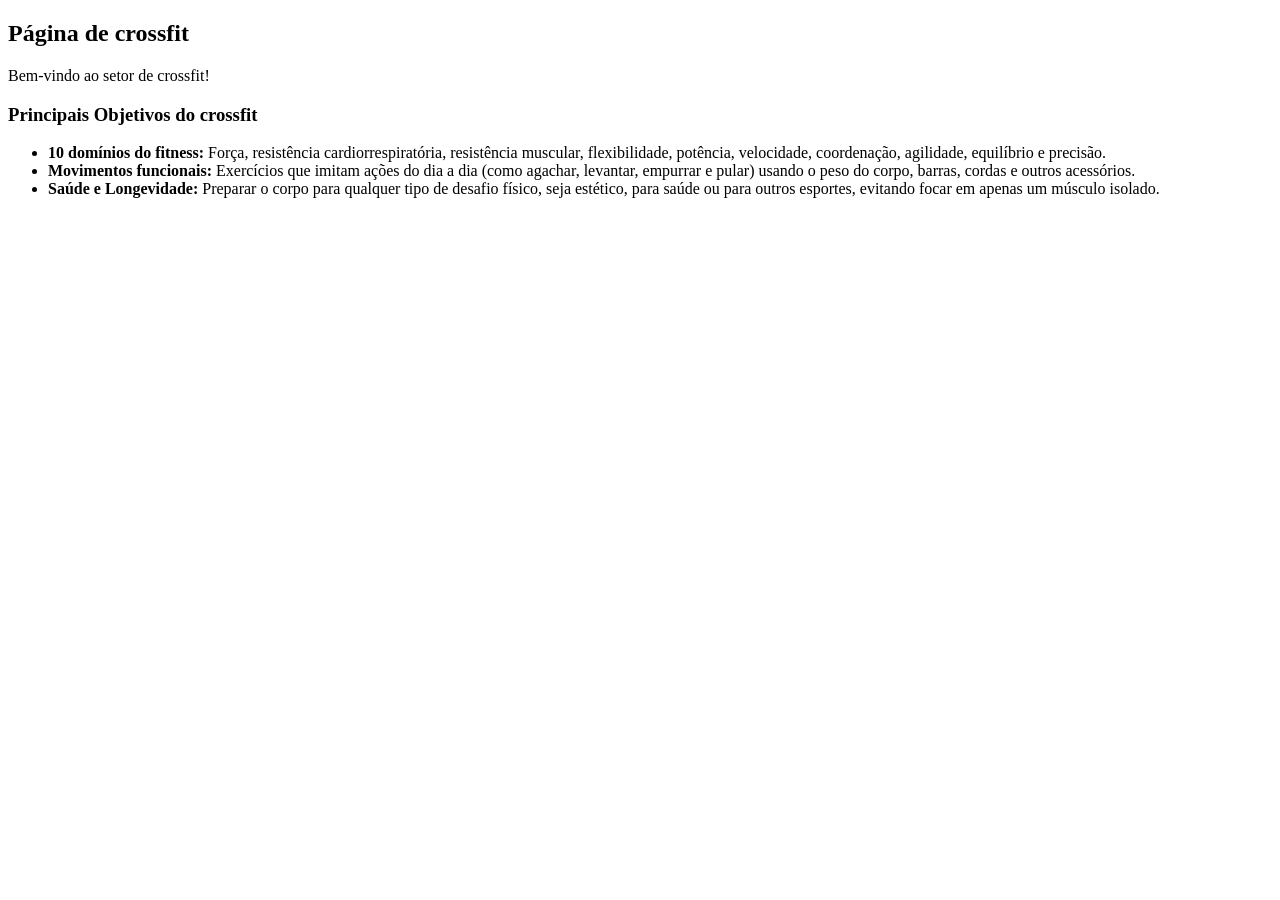
<file: CROSSFIT.HTML>
<!DOCTYPE html>
<html lang="pt-br">
<head>
    <meta charset="UTF-8">
    <link rel="stylesheet" href="./css/style.css">
    <meta name="viewport" content="width=device-width, initial-scale=1.0">
    <title>Musculação - Master Force</title>
</head>
<body>
    
 
        <!-- CONTEUDO SOBRE CROSSFIT -->
        <main class="conteudo-pagina">
            <h2>Página de crossfit</h2>
            <p>Bem-vindo ao setor de crossfit!</p>

            <h3>Principais Objetivos do crossfit</h3>
            <ul>
                <li><strong>10 domínios do fitness:</strong> Força, resistência cardiorrespiratória, resistência muscular, flexibilidade, potência, velocidade, coordenação, agilidade, equilíbrio e precisão.</li>
                <li><strong>Movimentos funcionais:</strong>  Exercícios que imitam ações do dia a dia (como agachar, levantar, empurrar e pular) usando o peso do corpo, barras, cordas e outros acessórios.</li>
                <li><strong>Saúde e Longevidade:</strong>  Preparar o corpo para qualquer tipo de desafio físico, seja estético, para saúde ou para outros esportes, evitando focar em apenas um músculo isolado.</li>
        
            </ul>
        </main>

    </div>

</body>
</html>
</file>
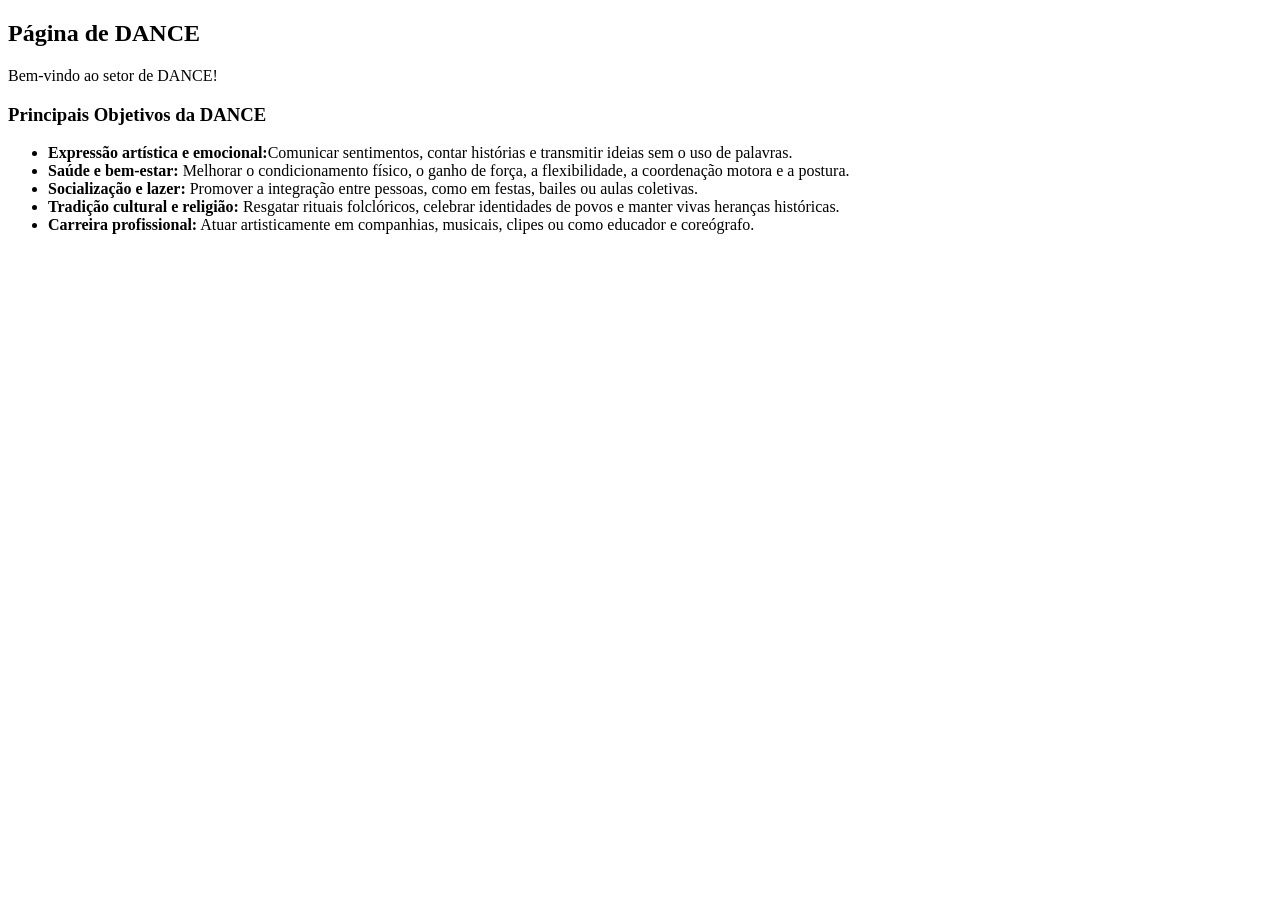
<file: DANCE.HTML>
<!DOCTYPE html>
<html lang="pt-br">
<head>
    <meta charset="UTF-8">
    <link rel="stylesheet" href="./css/style.css">
    <meta name="viewport" content="width=device-width, initial-scale=1.0">
    <title>Musculação - Master Force</title>
</head>
<body>
    
 
        <!-- CONTEUDO SOBRE DANCE -->
        <main class="conteudo-pagina">
            <h2>Página de DANCE</h2>
            <p>Bem-vindo ao setor de DANCE!</p>

            <h3>Principais Objetivos da DANCE</h3>
            <ul>
                <li><strong>Expressão artística e emocional:</strong>Comunicar sentimentos, contar histórias e transmitir ideias sem o uso de palavras.</li>
                <li><strong>Saúde e bem-estar:</strong> Melhorar o condicionamento físico, o ganho de força, a flexibilidade, a coordenação motora e a postura.</li>
                <li><strong>Socialização e lazer:</strong> Promover a integração entre pessoas, como em festas, bailes ou aulas coletivas.</li>
                <li><strong>Tradição cultural e religião:</strong>  Resgatar rituais folclóricos, celebrar identidades de povos e manter vivas heranças históricas.</li>
                <li><strong>Carreira profissional:</strong> Atuar artisticamente em companhias, musicais, clipes ou como educador e coreógrafo.</li>
                
            </ul>
        </main>

    </div>

</body>
</html>
</file>
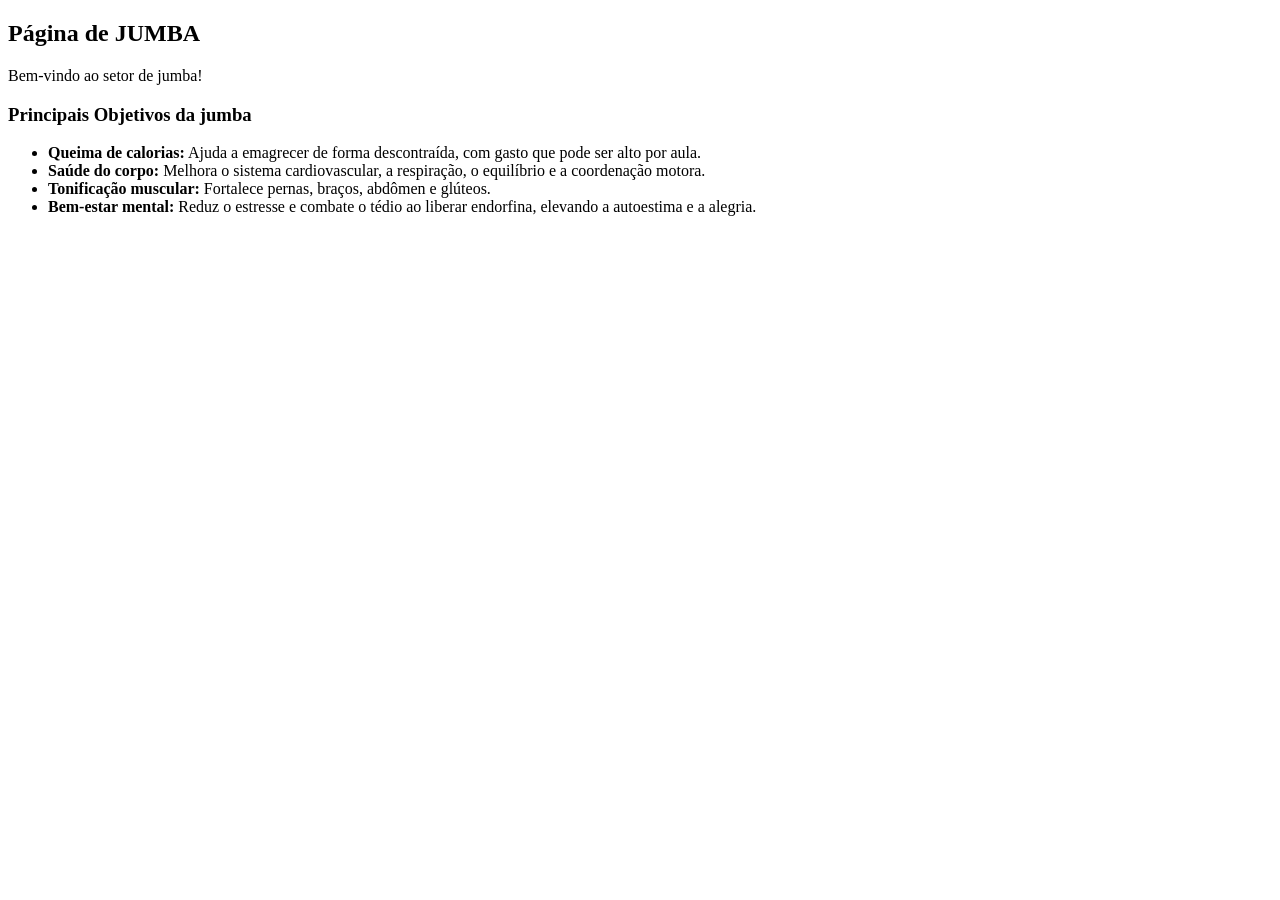
<file: JUMBA.html>
<!DOCTYPE html>
<html lang="pt-br">
<head>
    <meta charset="UTF-8">
    <link rel="stylesheet" href="./css/style.css">
    <meta name="viewport" content="width=device-width, initial-scale=1.0">
    <title>Musculação - Master Force</title>
</head>
<body>
    
 
        <!-- CONTEUDO SOBRE JUMBA -->
        <main class="conteudo-pagina">
            <h2>Página de JUMBA</h2>
            <p>Bem-vindo ao setor de jumba!</p>

            <h3>Principais Objetivos da jumba</h3>
            <ul>
                <li><strong>Queima de calorias:</strong> Ajuda a emagrecer de forma descontraída, com gasto que pode ser alto por aula.</li>
                <li><strong>Saúde do corpo:</strong> Melhora o sistema cardiovascular, a respiração, o equilíbrio e a coordenação motora.</li>
                <li><strong>Tonificação muscular:</strong>  Fortalece pernas, braços, abdômen e glúteos.</li>
                <li><strong>Bem-estar mental:</strong> Reduz o estresse e combate o tédio ao liberar endorfina, elevando a autoestima e a alegria.</li>
            </ul>
        </main>

    </div>

</body>
</html>
</file>
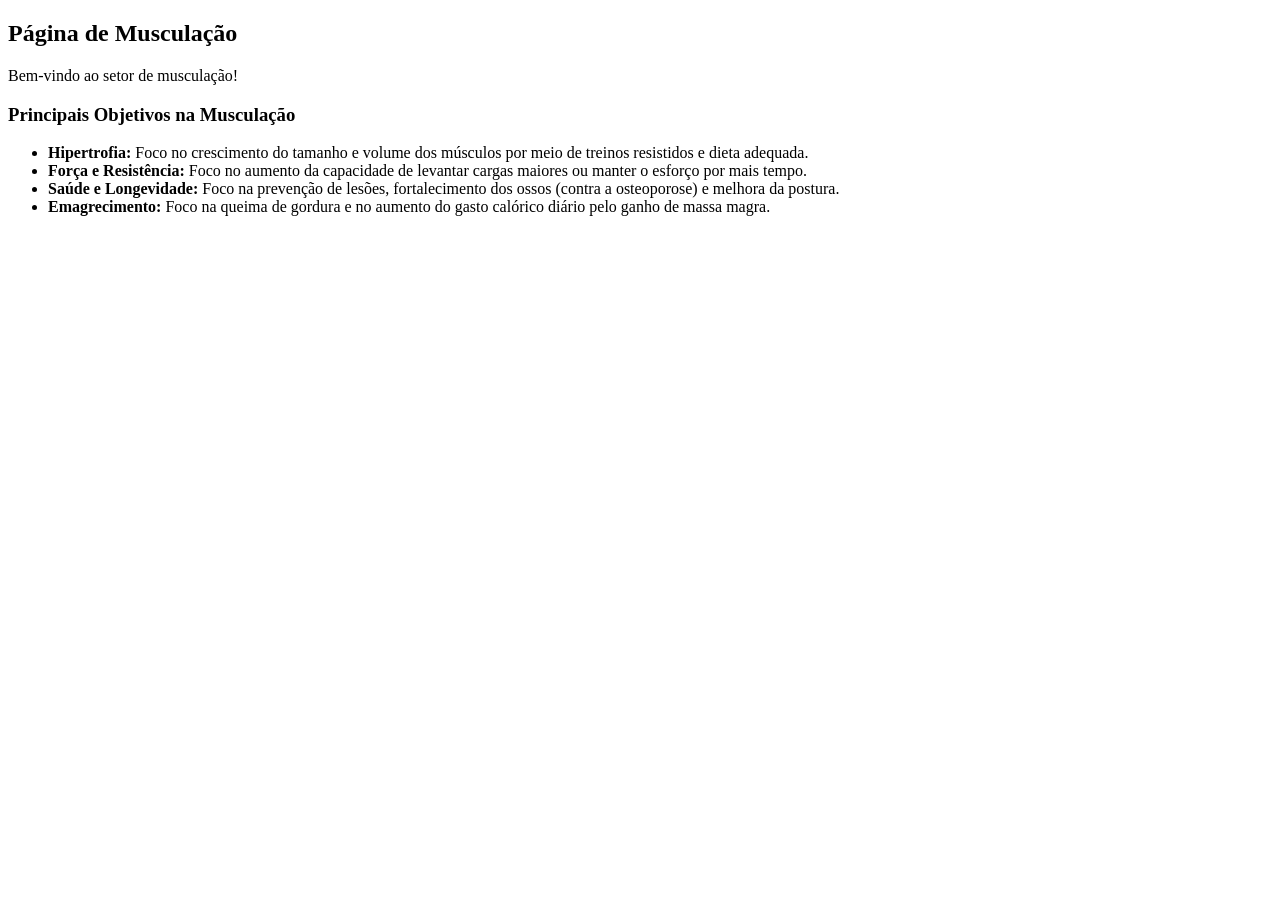
<file: MUSCULACAO.html>
<!DOCTYPE html>
<html lang="pt-br">
<head>
    <meta charset="UTF-8">
    <link rel="stylesheet" href="./css/style.css">
    <meta name="viewport" content="width=device-width, initial-scale=1.0">
    <title>Musculação - Master Force</title>
</head>
<body>
    
 
        <!-- CONTEUDO SOBRE MUSCULACAO -->
        <main class="conteudo-pagina">
            <h2>Página de Musculação</h2>
            <p>Bem-vindo ao setor de musculação!</p>

            <h3>Principais Objetivos na Musculação</h3>
            <ul>
                <li><strong>Hipertrofia:</strong> Foco no crescimento do tamanho e volume dos músculos por meio de treinos resistidos e dieta adequada.</li>
                <li><strong>Força e Resistência:</strong> Foco no aumento da capacidade de levantar cargas maiores ou manter o esforço por mais tempo.</li>
                <li><strong>Saúde e Longevidade:</strong> Foco na prevenção de lesões, fortalecimento dos ossos (contra a osteoporose) e melhora da postura.</li>
                <li><strong>Emagrecimento:</strong> Foco na queima de gordura e no aumento do gasto calórico diário pelo ganho de massa magra.</li>
            </ul>
        </main>

    </div>

</body>
</html>
</file>
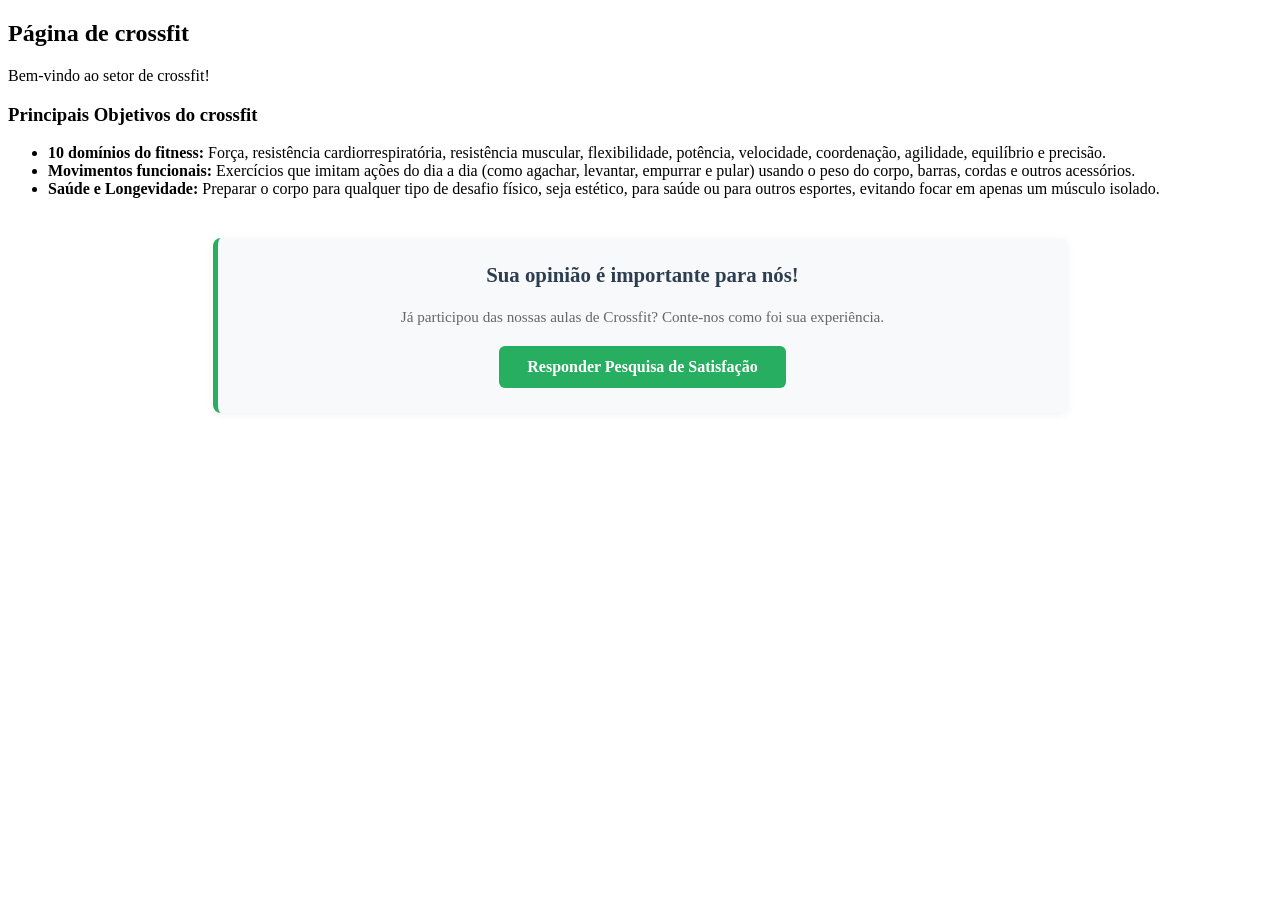
<file: html css dia 14-09/CROSSFIT.HTML>
<!DOCTYPE html>
<html lang="pt-br">
<head>
    <meta charset="UTF-8">
    <link rel="stylesheet" href="./css/style.css">
    <meta name="viewport" content="width=device-width, initial-scale=1.0">
    <title>Crossfit - Master Force</title>
</head>
<body>
    
    <!-- CONTEUDO SOBRE CROSSFIT -->
    <main class="conteudo-pagina">
        <h2>Página de crossfit</h2>
        <p>Bem-vindo ao setor de crossfit!</p>

        <h3>Principais Objetivos do crossfit</h3>
        <ul>
            <li><strong>10 domínios do fitness:</strong> Força, resistência cardiorrespiratória, resistência muscular, flexibilidade, potência, velocidade, coordenação, agilidade, equilíbrio e precisão.</li>
            <li><strong>Movimentos funcionais:</strong> Exercícios que imitam ações do dia a dia (como agachar, levantar, empurrar e pular) usando o peso do corpo, barras, cordas e outros acessórios.</li>
            <li><strong>Saúde e Longevidade:</strong> Preparar o corpo para qualquer tipo de desafio físico, seja estético, para saúde ou para outros esportes, evitando focar em apenas um músculo isolado.</li>
        </ul>

        <!-- NOVO: Banner do Formulário colocado aqui no final do conteúdo -->
        <section class="banner-pesquisa">
            <h3>Sua opinião é importante para nós!</h3>
            <p>Já participou das nossas aulas de Crossfit? Conte-nos como foi sua experiência.</p>
            <a href="formulario.html" class="btn-ir-pesquisa">Responder Pesquisa de Satisfação</a>
        </section>

    </main>

</body>
</html>
</file>
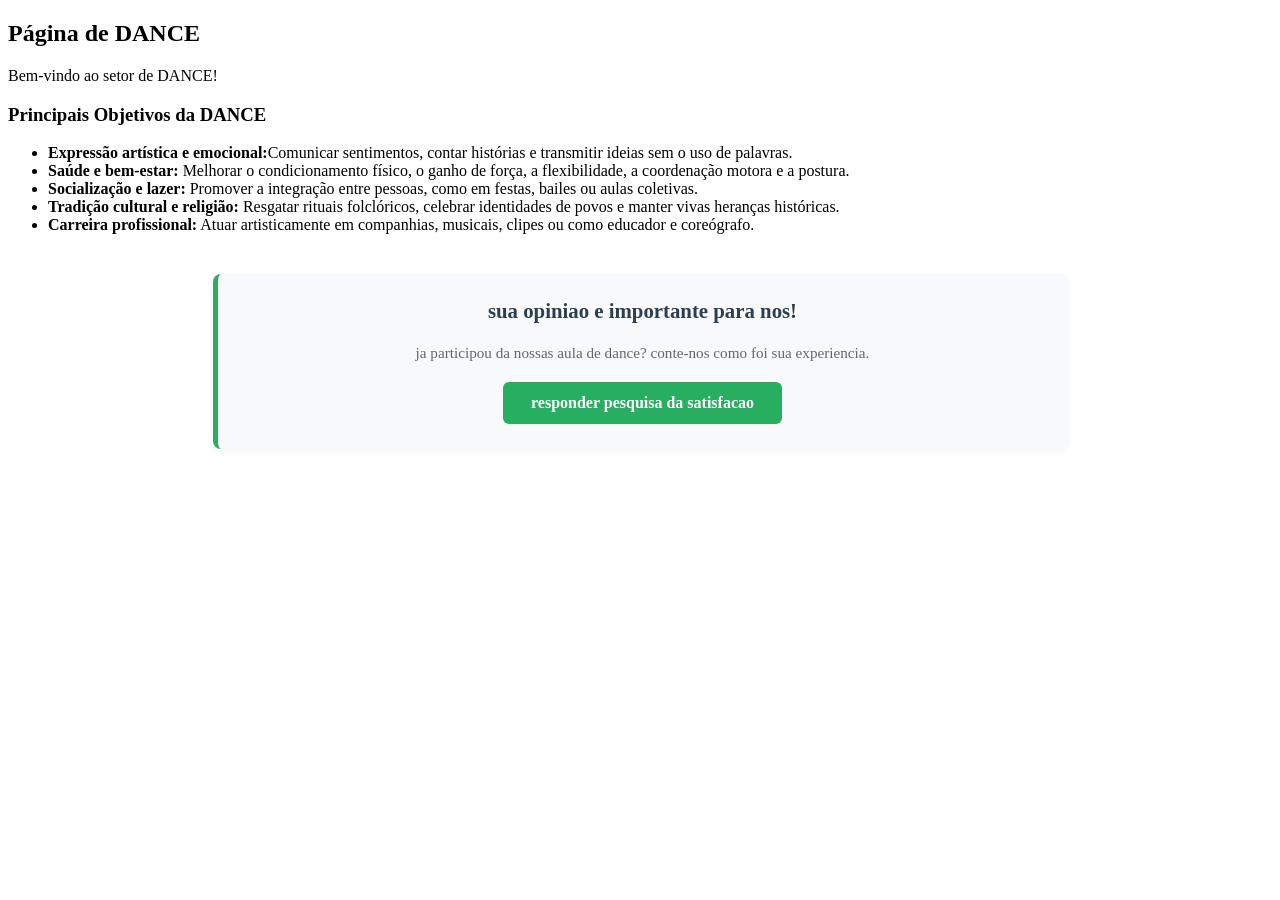
<file: html css dia 14-09/DANCE.HTML>
<!DOCTYPE html>
<html lang="pt-br">
<head>
    <meta charset="UTF-8">
    <link rel="stylesheet" href="./css/style.css">
    <meta name="viewport" content="width=device-width, initial-scale=1.0">
    <title>Musculação - Master Force</title>
</head>
<body>
    
 
        <!-- CONTEUDO SOBRE DANCE -->
        <main class="conteudo-pagina">
            <h2>Página de DANCE</h2>
            <p>Bem-vindo ao setor de DANCE!</p>

            <h3>Principais Objetivos da DANCE</h3>
            <ul>
                <li><strong>Expressão artística e emocional:</strong>Comunicar sentimentos, contar histórias e transmitir ideias sem o uso de palavras.</li>
                <li><strong>Saúde e bem-estar:</strong> Melhorar o condicionamento físico, o ganho de força, a flexibilidade, a coordenação motora e a postura.</li>
                <li><strong>Socialização e lazer:</strong> Promover a integração entre pessoas, como em festas, bailes ou aulas coletivas.</li>
                <li><strong>Tradição cultural e religião:</strong>  Resgatar rituais folclóricos, celebrar identidades de povos e manter vivas heranças históricas.</li>
                <li><strong>Carreira profissional:</strong> Atuar artisticamente em companhias, musicais, clipes ou como educador e coreógrafo.</li>
                
            </ul>

            <!-- NOVO: banner do formulario colocado aqui no final do conteudo -->
        <section class="banner-pesquisa">
                <h3>sua opiniao e importante para nos!</h3>
                <p>ja participou da nossas aula de dance? conte-nos como foi sua experiencia.</p>
                <a href="formulario.html" class="btn-ir-pesquisa">responder pesquisa da satisfacao</a>
        </section>
        </main>


</body>
</html>
</file>
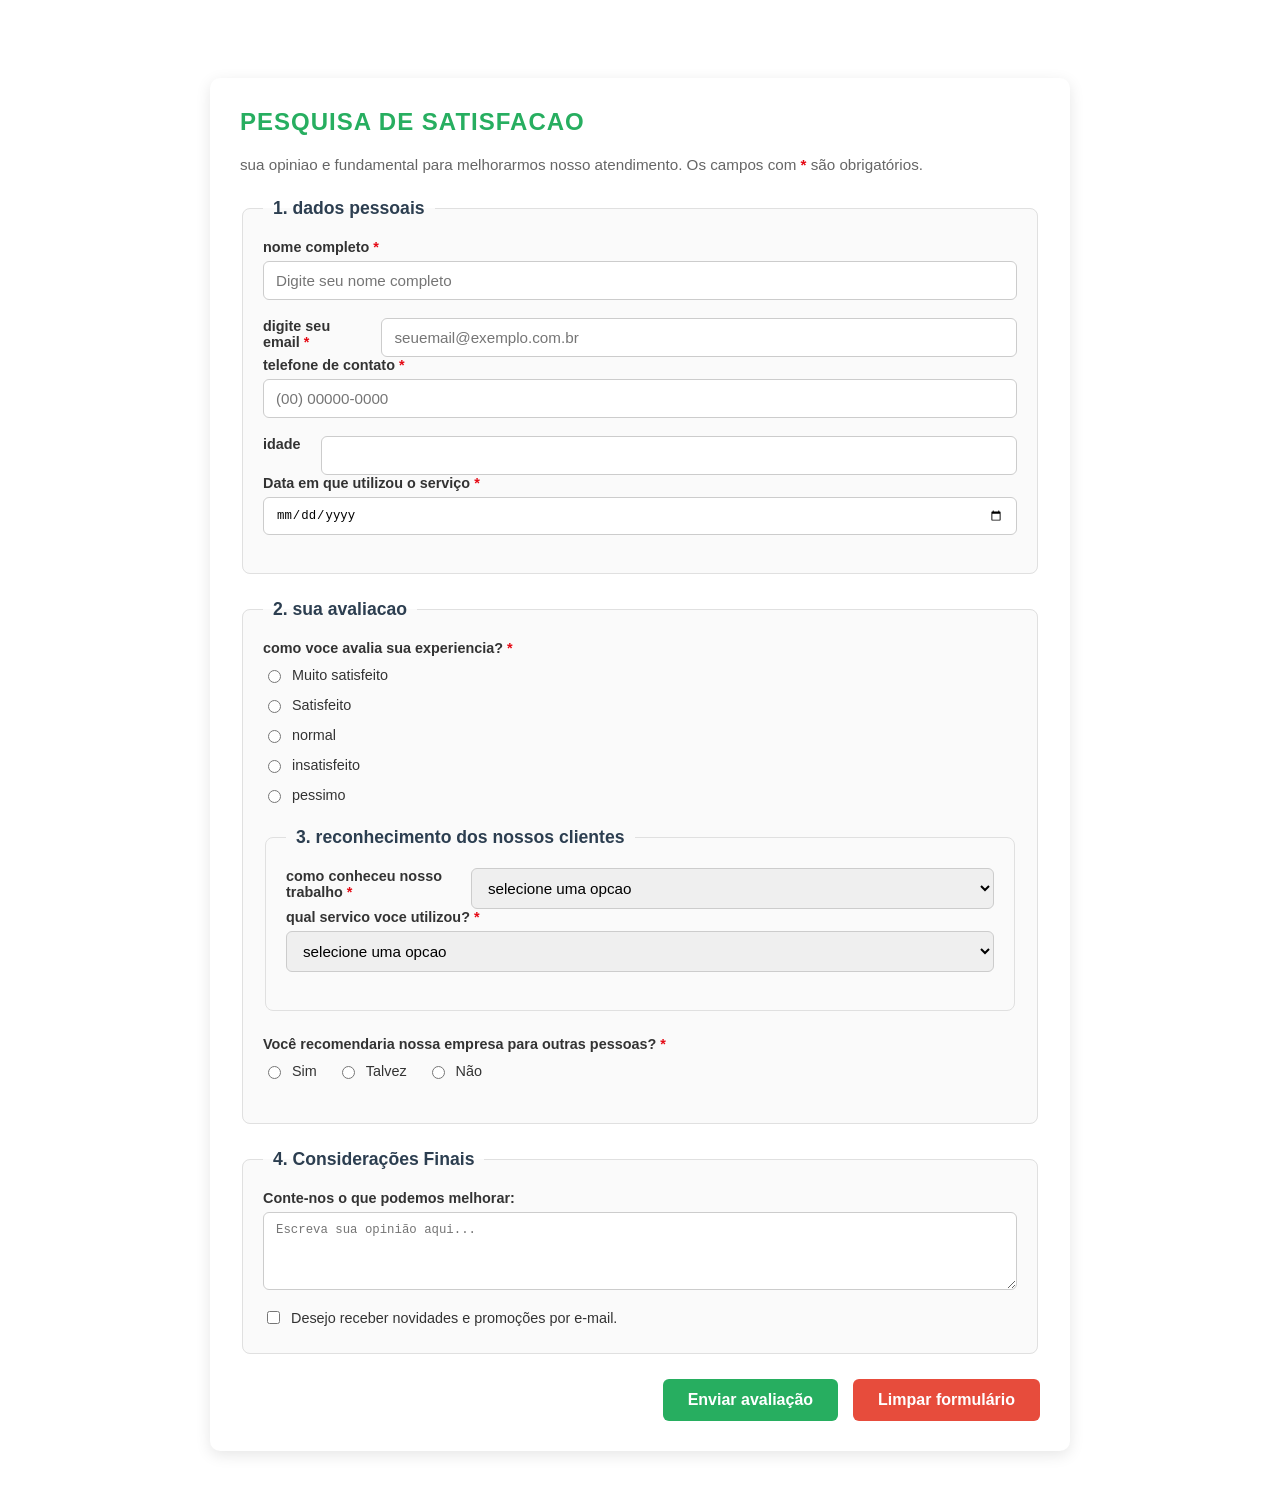
<file: html css dia 14-09/FORMULARIO.HTML>
<!DOCTYPE html>
<html lang="en">
<head>
    <meta charset="UTF-8">
    <meta name="viewport" content="width=device-width, initial-scale=1.0">
    <title>pesquisa de satisfacao - MASTER FORCE</title>
     <link rel="stylesheet" href="./css/style.css">
</head>
<body>

    <!-- botao de retorno -->
<div class="container-voltar">
    <a href="index.html" class="link-voltar"></a>
</div>

<section class="secao-pesquisa">
    <h2>pesquisa de satisfacao</h2>
    <p class="descricao-secao">sua opiniao e fundamental para melhorarmos nosso atendimento. Os campos com <span class="obrigatorio">*</span> são obrigatórios.</p>
    
    <form action="#" method="post" class="form-satisfacao"></form>

    <!-- 1. dados do cliente -->
     <fieldset>
        <legend>1. dados pessoais</legend>


        <div class="campo">
            <label for="nome">nome completo <span class="obrigatorio">*</span></label>
            <input type="text" id="nome" name="nome" placeholder="Digite seu nome completo" required>
        </div>

        <div class="campo-grupo">
            <label for="nome">digite seu email <span class="obrigatorio">*</span></label>
            <input type="email" id="email" name="email" placeholder="seuemail@exemplo.com.br" required>
        </div>

        <div class="campo">
            <label for="telefone">telefone de contato <span class="obrigatorio">*</span></label>
            <input type="tel" id="telefone" name="telefone" placeholder="(00) 00000-0000" required>
        </div>

        <div class="campo-grupo">
            <label for="idade">idade</label>
            <input type="number" id="idade" name="idade" min="10" max="90">
        </div>

        <!-- 7. Data -->
          <div class="campo">
            <label for="data-uso">Data em que utilizou o serviço <span class="obrigatorio">*</span></label>
            <input type="date" id="data-uso" name="data_uso" required>
          </div>
        </div>
      </fieldset>

      <!--2. avaliacao de experiencia e recomendacao -->
       <fieldset>
        <legend>2. sua avaliacao</legend>

        <div class="campo">
            <label>como voce avalia sua experiencia? <span class="obrigatorio">*</span></label>
            <div class="opcoes-radio">
                <label><input type="radio" name="experiencia" value="muito-satisfeito" required> Muito satisfeito</label>
                <label><input type="radio" name="experiencia" value="satisfeito"> Satisfeito</label>
                <label><input type="radio" name="experiencia" value="normal"> normal</label>
                <label><input type="radio" name="experiencia" value="insatisfeito"> insatisfeito</label>
                <label><input type="radio" name="experiencia" value="pessimo"> pessimo</label>
            </div>
        </div>

        <!--3. reconhecimento dos nossos servicos -->
         <fieldset>
            <legend>3. reconhecimento dos nossos clientes</legend>

            <div class="campo-grupo">
                <label for="origem">como conheceu nosso trabalho <span class="obrigatorio">*</span></label>
                <select id="origem" name ="origem" required>
                    <option value="" disabled selected>selecione uma opcao</option>
                    <option value="instagram">instagram</option>
                    <option value="facebook">facebook</option>
                    <option value="google">google</option>
                    <option value="indicacao">indicacao</option>
                    <option value="youtube">youtube</option>
                    <option value="outro">outro</option>
                    </select>
            </div>


            <!--4. servico utilizado -->
            <div class="campo">
                <label for="servicos">qual servico voce utilizou? <span class="obrigatorio">*</span></label>
                <select id="servico" name="servicos" required>
                      <option value="" disabled selected>selecione uma opcao</option>
                      <option value="musculacao">musculacao</option>
                      <option value="zumba">zumba</option>
                      <option value="crossfit">crossfit</option>
                      <option value="dance">dance</option>
                </select>
            </div>
        </div>
         </fieldset>

         <!-- recomendacao -->
       <div class="campo">

    <label>Você recomendaria nossa empresa para outras pessoas? <span class="obrigatorio">*</span></label>
                    <div class="opcoes-radio em-linha">
                        <label><input type="radio" name="recomendacao" value="sim" required> Sim</label>
                        <label><input type="radio" name="recomendacao" value="talvez"> Talvez</label>
                        <label><input type="radio" name="recomendacao" value="nao"> Não</label>
                    </div>
                </div>
            </fieldset>

            <!-- 6. Comentários e Checkbox -->
            <fieldset>
                <legend>4. Considerações Finais</legend>

                <div class="campo">
                    <label for="comentarios">Conte-nos o que podemos melhorar:</label>
                    <textarea id="comentarios" name="comentarios" rows="4" placeholder="Escreva sua opinião aqui..."></textarea>
                </div>

                <!-- Desafio Extra: Checkbox de Novidades -->
                <div class="campo-checkbox">
                    <label>
                        <input type="checkbox" name="receber_novidades" value="sim"> 
                        Desejo receber novidades e promoções por e-mail.
                    </label>
                </div>
            </fieldset>

            <!-- 8. Botões -->
            <div class="botoes-container">
                <button type="submit" class="btn btn-enviar">Enviar avaliação</button>
                <button type="reset" class="btn btn-limpar">Limpar formulário</button>
            </div>

        </form>
    </section>

</body>
</html>
</file>
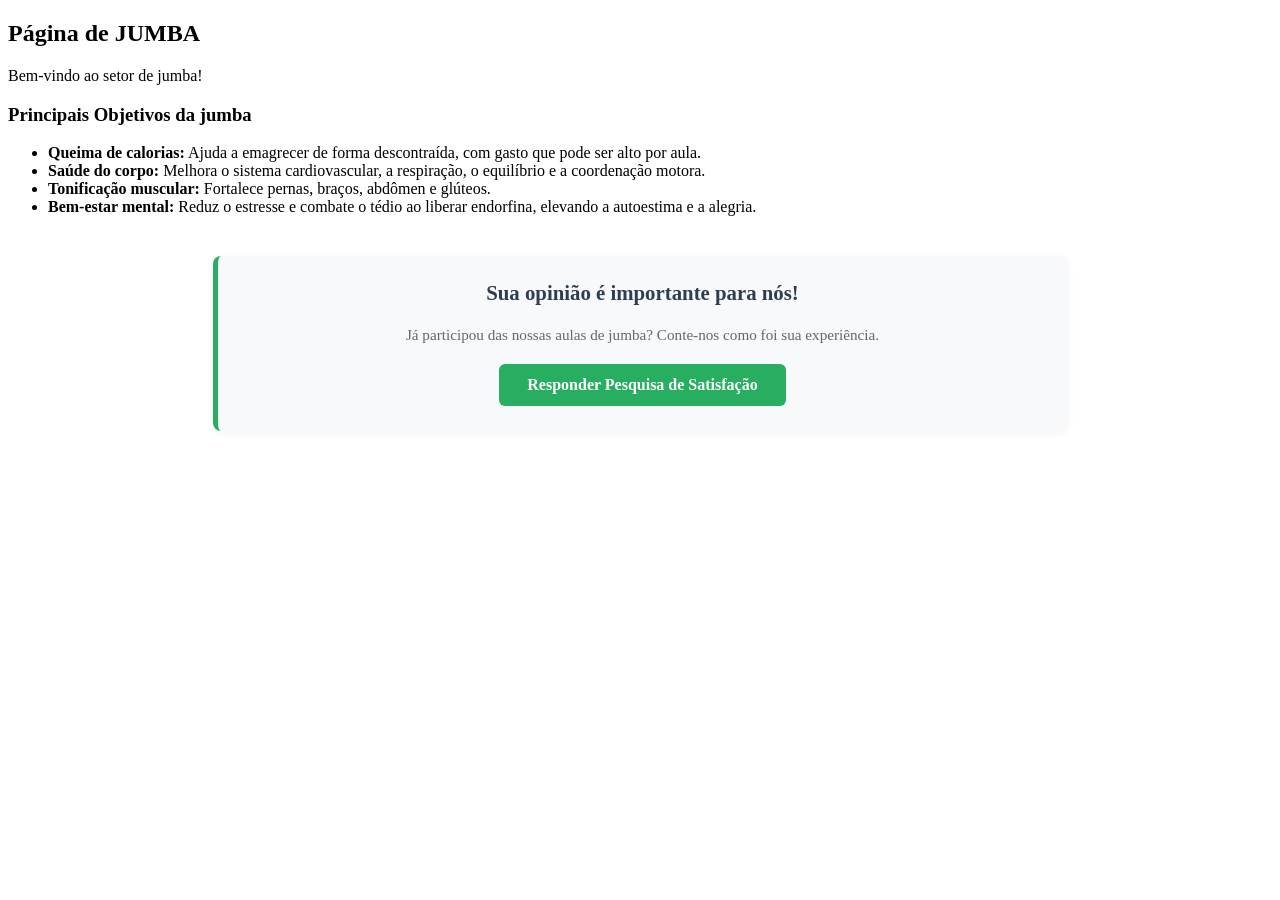
<file: html css dia 14-09/JUMBA.html>
<!DOCTYPE html>
<html lang="pt-br">
<head>
    <meta charset="UTF-8">
    <link rel="stylesheet" href="./css/style.css">
    <meta name="viewport" content="width=device-width, initial-scale=1.0">
    <title>Musculação - Master Force</title>
</head>
<body>
 
        <!-- CONTEUDO SOBRE JUMBA -->
        <main class="conteudo-pagina">
            <h2>Página de JUMBA</h2>
            <p>Bem-vindo ao setor de jumba!</p>

            <h3>Principais Objetivos da jumba</h3>
            <ul>
                <li><strong>Queima de calorias:</strong> Ajuda a emagrecer de forma descontraída, com gasto que pode ser alto por aula.</li>
                <li><strong>Saúde do corpo:</strong> Melhora o sistema cardiovascular, a respiração, o equilíbrio e a coordenação motora.</li>
                <li><strong>Tonificação muscular:</strong>  Fortalece pernas, braços, abdômen e glúteos.</li>
                <li><strong>Bem-estar mental:</strong> Reduz o estresse e combate o tédio ao liberar endorfina, elevando a autoestima e a alegria.</li>
            </ul>

            <!-- NOVO: Banner do Formulário colocado aqui no final do conteúdo -->
        <section class="banner-pesquisa">
            <h3>Sua opinião é importante para nós!</h3>
            <p>Já participou das nossas aulas de jumba? Conte-nos como foi sua experiência.</p>
            <a href="formulario.html" class="btn-ir-pesquisa">Responder Pesquisa de Satisfação</a>
        </section>

        </main>

    </div>

</body>
</html>
</file>
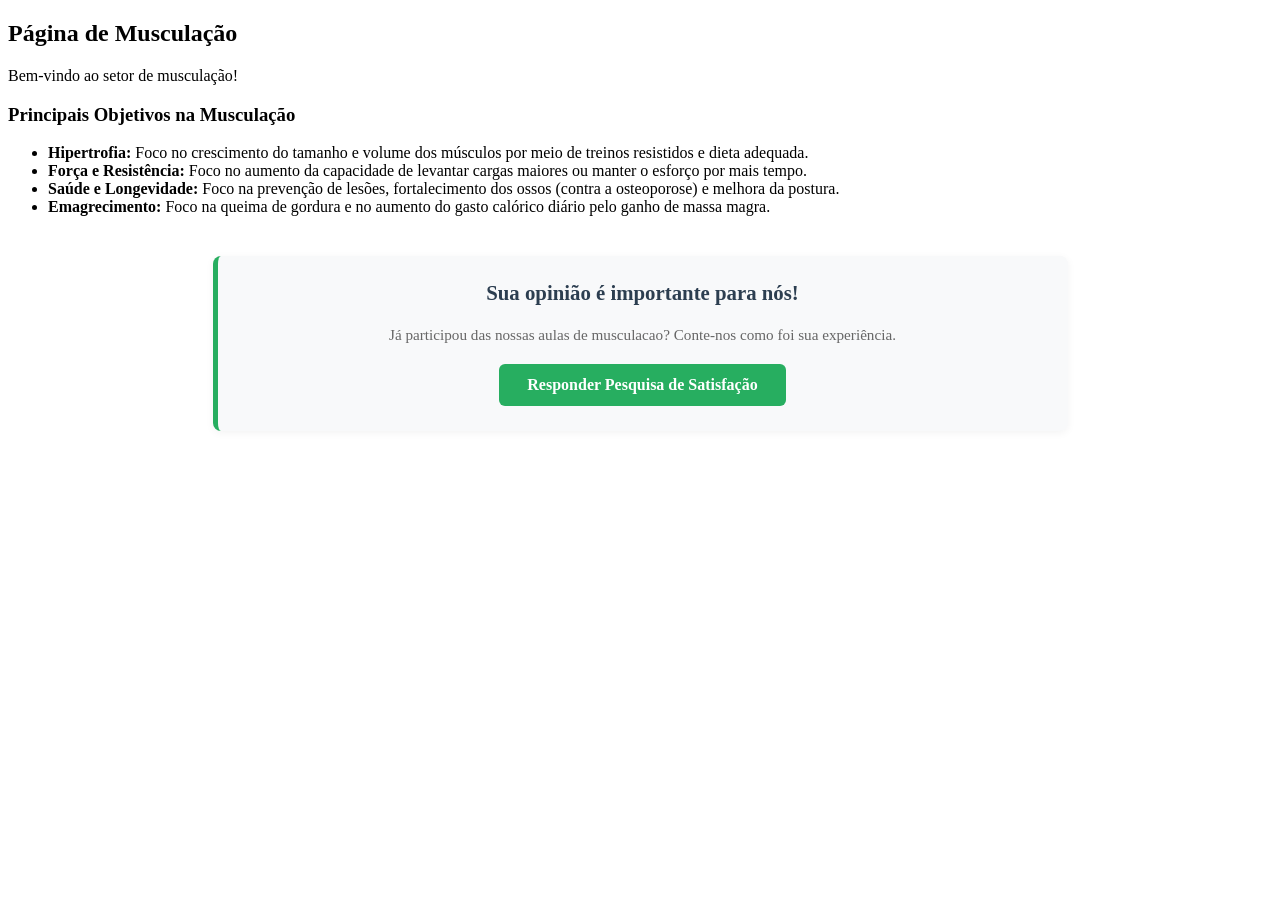
<file: html css dia 14-09/MUSCULACAO.html>
<!DOCTYPE html>
<html lang="pt-br">
<head>
    <meta charset="UTF-8">
    <link rel="stylesheet" href="./css/style.css">
    <meta name="viewport" content="width=device-width, initial-scale=1.0">
    <title>Musculação - Master Force</title>
</head>
<body>
    
 
        <!-- CONTEUDO SOBRE MUSCULACAO -->
        <main class="conteudo-pagina">
            <h2>Página de Musculação</h2>
            <p>Bem-vindo ao setor de musculação!</p>

            <h3>Principais Objetivos na Musculação</h3>
            <ul>
                <li><strong>Hipertrofia:</strong> Foco no crescimento do tamanho e volume dos músculos por meio de treinos resistidos e dieta adequada.</li>
                <li><strong>Força e Resistência:</strong> Foco no aumento da capacidade de levantar cargas maiores ou manter o esforço por mais tempo.</li>
                <li><strong>Saúde e Longevidade:</strong> Foco na prevenção de lesões, fortalecimento dos ossos (contra a osteoporose) e melhora da postura.</li>
                <li><strong>Emagrecimento:</strong> Foco na queima de gordura e no aumento do gasto calórico diário pelo ganho de massa magra.</li>
            </ul>

                <!-- NOVO: Banner do Formulário colocado aqui no final do conteúdo -->
        <section class="banner-pesquisa">
            <h3>Sua opinião é importante para nós!</h3>
            <p>Já participou das nossas aulas de musculacao? Conte-nos como foi sua experiência.</p>
            <a href="formulario.html" class="btn-ir-pesquisa">Responder Pesquisa de Satisfação</a>
        </section>

        </main>

    </div>

</body>
</html>
</file>
<file: css/style.css>
/* Torna o header um container Flex para alinhar imagem e info lado a lado */
.topo {
    display: flex;
    align-items: flex-start; /* Alinha o texto no topo superior */
    justify-content: space-between;  /*Empurra a imagem para a esquerda e o texto para a extrema DIREITA */
    gap: 100px;               /* Espaçamento entre a imagem e as informações */
}

.topo img{
    width: 720px;
    height: 820px;
    object-fit: cover;
    border: 3px solid rgb(240, 235, 246);
    flex-shrink: 0;
}

.info {
    display: flex;
    flex-direction: column;
    align-items: flex-end; /*alinha o texto e menu para direita */
    text-align: right; /* direciona o texto para a direita */
    padding-right: 1cm; /* ficara 1cm da borda lado direito */
}

.info h1 {
    margin-top: 0; 
    font-size: 42px;         /* Aumenta o tamanho do título */
    letter-spacing: 1px;
}

.linha-divisoria {
     border: none; /* remove a borda padrao */
     border-top: 7px solid#555; /* define a espessura da cor da linha */
     margin-top: 40px; /* distancia entre a linha e o texto */
     width: 100%; /* Garante que ocupe de uma ponta à outra */
}

.MENU_OPCOES {
   display: flex; 
   flex-direction: column; /* forca os itens a ficarem na vertical */
   gap: 150px; /*espaco entre cada linha */
   padding: 10000;  /*remove o recuo padrao da ul */
   margin: 70px 0; /*espacamento em cima e embaixo da lista */
}

/* Aumenta o tamanho das letras das opções da lista */
.menu_opcoes li {
    font-size: 24px;         /* Aumenta a fonte das opções */
    font-weight: bold;       /* Deixa o texto em negrito */
    text-decoration: none;  /* remove o sublinhado */
    color: #000;  /* define a cor do texto */
}

/* efeito ao passar o mouse por cima */
.MENU_OPCOES li a:hover {
    color: #e50914; /*muda a cor para vermelho ao passa mouse */
}
</file>
<file: html css dia 14-09/css/style.css>
/* Torna o header um container Flex para alinhar imagem e info lado a lado */
.topo {
    display: flex;
    align-items: flex-start; /* Alinha o texto no topo superior */
    justify-content: space-between;  /*Empurra a imagem para a esquerda e o texto para a extrema DIREITA */
    gap: 100px;               /* Espaçamento entre a imagem e as informações */
}

.topo img{
    width: 720px;
    height: 820px;
    object-fit: cover;
    border: 3px solid rgb(240, 235, 246);
    flex-shrink: 0;
}

.info {
    display: flex;
    flex-direction: column;
    align-items: flex-end; /*alinha o texto e menu para direita */
    text-align: right; /* direciona o texto para a direita */
    padding-right: 1cm; /* ficara 1cm da borda lado direito */
}

.info h1 {
    margin-top: 0; 
    font-size: 42px;         /* Aumenta o tamanho do título */
    letter-spacing: 1px;
}

.linha-divisoria {
     border: none; /* remove a borda padrao */
     border-top: 7px solid#555; /* define a espessura da cor da linha */
     margin-top: 40px; /* distancia entre a linha e o texto */
     width: 100%; /* Garante que ocupe de uma ponta à outra */
}

.MENU_OPCOES {
   display: flex; 
   flex-direction: column; /* forca os itens a ficarem na vertical */
   gap: 150px; /*espaco entre cada linha */
   padding: 10000;  /*remove o recuo padrao da ul */
   margin: 70px 0; /*espacamento em cima e embaixo da lista */
}

/* Aumenta o tamanho das letras das opções da lista */
.menu_opcoes li {
    font-size: 24px;         /* Aumenta a fonte das opções */
    font-weight: bold;       /* Deixa o texto em negrito */
    text-decoration: none;  /* remove o sublinhado */
    color: #000;  /* define a cor do texto */
}

/* efeito ao passar o mouse por cima */
.MENU_OPCOES li a:hover {
    color: #e50914; /*muda a cor para vermelho ao passa mouse */
}

/* ===================================================
   BANNER / BOTÃO DE PESQUISA NAS PÁGINAS DE MODALIDADE
   =================================================== */

.banner-pesquisa {
  max-width: 800px;
  margin: 40px auto;
  padding: 25px;
  background-color: #f8f9fa;
  border-left: 5px solid #27ae60;
  border-radius: 8px;
  text-align: center;
  box-shadow: 0 2px 8px rgba(0, 0, 0, 0.05);
}

.banner-pesquisa h3 {
  margin-top: 0;
  color: #2c3e50;
  font-size: 1.3em;
}

.banner-pesquisa p {
  color: #666666;
  margin-bottom: 20px;
  font-size: 0.95em;
}

.btn-ir-pesquisa {
  display: inline-block;
  padding: 12px 28px;
  background-color: #27ae60;
  color: #ffffff;
  text-decoration: none;
  font-weight: bold;
  border-radius: 6px;
  transition: background-color 0.3s, transform 0.2s;
}

/* Efeito Hover no botão */
.btn-ir-pesquisa:hover {
  background-color: #219150;
  transform: translateY(-2px);
}

/* ===================================================
   ESTILIZAÇÃO DO FORMULÁRIO DE SATISFAÇÃO
   =================================================== */

/* Container Principal da Seção */
.secao-pesquisa {
    max-width: 800px;
    margin: 40px auto;
    padding: 30px;
    background-color: #ffffff;
    border-radius: 10px;
    box-shadow: 0 4px 15px rgba(0, 0, 0, 0.1);
    font-family: Arial, Helvetica, sans-serif;
    color: #333333;
}

.secao-pesquisa h2 {
    color: #27ae60;
    margin-top: 0;
    text-transform: uppercase;
    letter-spacing: 1px;
}

.descricao-secao {
    color: #666;
    font-size: 0.95em;
    margin-bottom: 25px;
}

.obrigatorio {
    color: #e50914;
    font-weight: bold;
}

/* Botão de Voltar */
.container-voltar {
    max-width: 800px;
    margin: 20px auto 0 auto;
}

.link-voltar {
    color: #27ae60;
    text-decoration: none;
    font-weight: bold;
    display: inline-block;
    transition: color 0.2s;
}

.link-voltar:hover {
    color: #219150;
}

/* Agrupamento por Fieldset */
fieldset {
    border: 1px solid #e0e0e0;
    border-radius: 8px;
    padding: 20px;
    margin-bottom: 25px;
    background-color: #fafafa;
}

legend {
    font-weight: bold;
    color: #2c3e50;
    padding: 0 10px;
    font-size: 1.1em;
}

/* Estrutura dos Campos */
.campo {
    display: flex;
    flex-direction: column;
    margin-bottom: 18px;
    flex: 1;
}

.campo-grupo {
    display: flex;
    gap: 20px;
}

label {
    margin-bottom: 6px;
    font-weight: 600;
    font-size: 0.9em;
}

/* Estilização dos Inputs, Selects e Textarea */
input[type="text"],
input[type="email"],
input[type="tel"],
input[type="number"],
input[type="date"],
select,
textarea {
    width: 100%;
    padding: 10px 12px;
    border: 1px solid #ccc;
    border-radius: 6px;
    font-size: 0.95em;
    box-sizing: border-box;
    transition: border-color 0.3s, box-shadow 0.3s;
}

/* Desafio Extra: Estilo com :focus */
input:focus,
select:focus,
textarea:focus {
    outline: none;
    border-color: #27ae60;
    box-shadow: 0 0 5px rgba(39, 174, 96, 0.4);
}

textarea {
    resize: vertical;
}

/* Opções em Radio e Checkbox */
.opcoes-radio {
    display: flex;
    flex-direction: column;
    gap: 8px;
    margin-top: 5px;
}

.opcoes-radio.em-linha {
    flex-direction: row;
    gap: 20px;
}

.opcoes-radio label,
.estrelas label,
.campo-checkbox label {
    font-weight: normal;
    cursor: pointer;
    display: flex;
    align-items: center;
    gap: 8px;
}

.estrelas {
    display: flex;
    flex-wrap: wrap;
    gap: 15px;
    margin-top: 5px;
}

.campo-checkbox {
    margin-top: 10px;
}

/* 8. Botões e Efeitos Hover */
.botoes-container {
    display: flex;
    gap: 15px;
    justify-content: flex-end;
}

.btn {
    padding: 12px 25px;
    border: none;
    border-radius: 6px;
    font-size: 1em;
    font-weight: bold;
    cursor: pointer;
    transition: background-color 0.3s, transform 0.2s;
}

.btn-enviar {
    background-color: #27ae60;
    color: #ffffff;
}

.btn-enviar:hover {
    background-color: #219150;
    transform: translateY(-2px);
}

.btn-limpar {
    background-color: #e74c3c;
    color: #ffffff;
}

.btn-limpar:hover {
    background-color: #c0392b;
    transform: translateY(-2px);
}

/* Desafio Extra: Adaptabilidade para telas menores (Responsivo) */
@media (max-width: 600px) {
    .campo-grupo {
        flex-direction: column;
        gap: 0;
    }

    .botoes-container {
        flex-direction: column;
    }

    .btn {
        width: 100%;
    }
}
</file>
